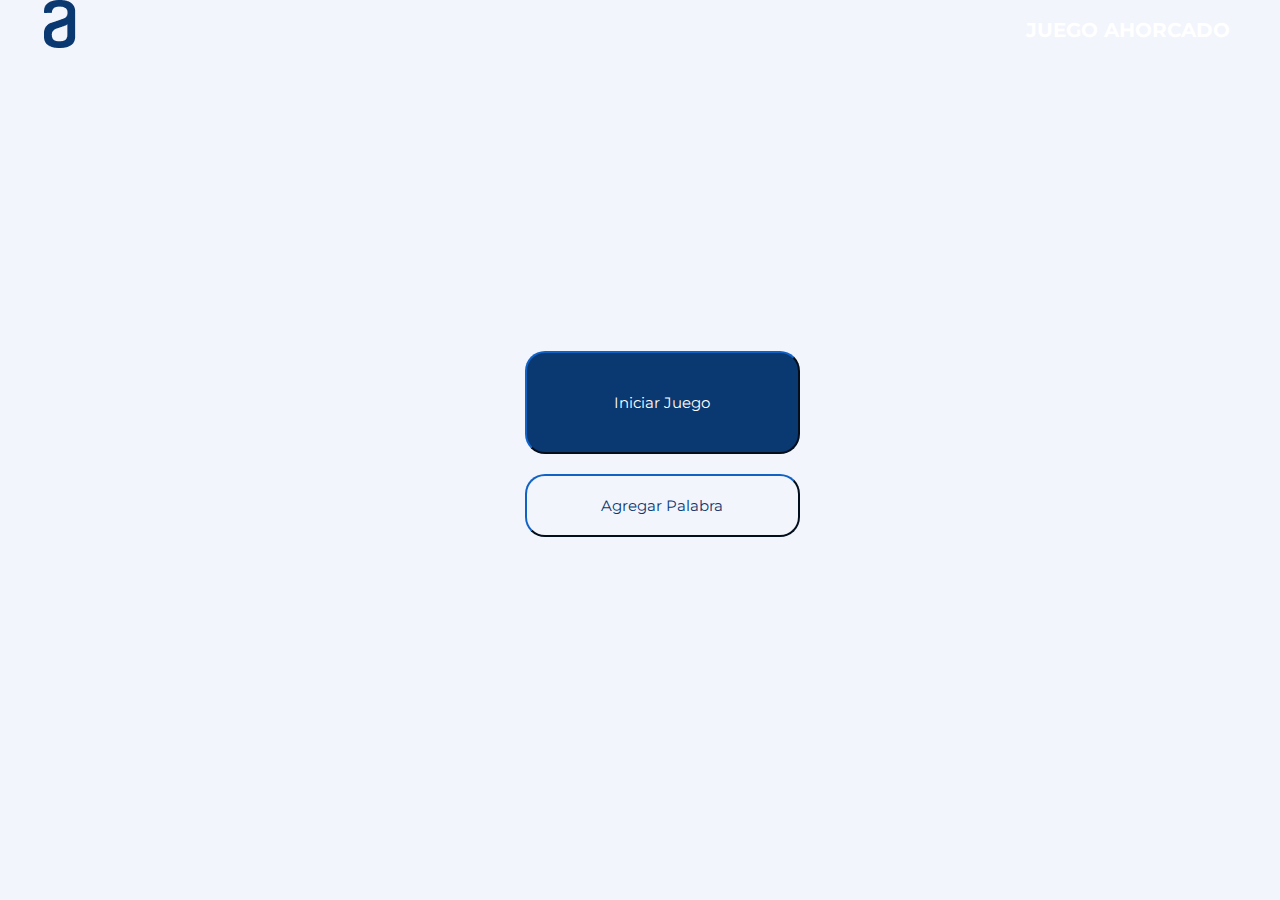
<file: index.html>
<!DOCTYPE html>

<html lang= "es">

    <head>

        <meta charset="UTF-8">
        <meta name="viewport" content="width=device-width">

        <link rel="preconnect" href="https://fonts.googleapis.com">
        <link rel="preconnect" href="https://fonts.gstatic.com" crossorigin>
        <link href="https://fonts.googleapis.com/css2?family=Montserrat:wght@100;200;300;400;500;600;700;800&display=swap" rel="stylesheet"> 

        <title>Juego Ahorcado</title>
        <link rel="stylesheet" href="./css/reset.css">
        <link rel="stylesheet" href="./css/style.css">

    </head>

    <body>

        <header>

            <h1><img id="logoAlura" src="./img/logo_alura.png" alt="Logo Alura"></h1>
            <h2>Juego Ahorcado</h2>

        </header>

        <main>

            <section id="BotonesIniciales">

                <a href="juego.html"><button id="buttonNewGame" class="BotonRojo">Iniciar Juego</button></a>
                <a href="palabra.html"><button id="buttonNewWord" class="BotonClaro">Agregar Palabra</button></a>

            </section>
            
        </main>

    </body>

</html>
</file>
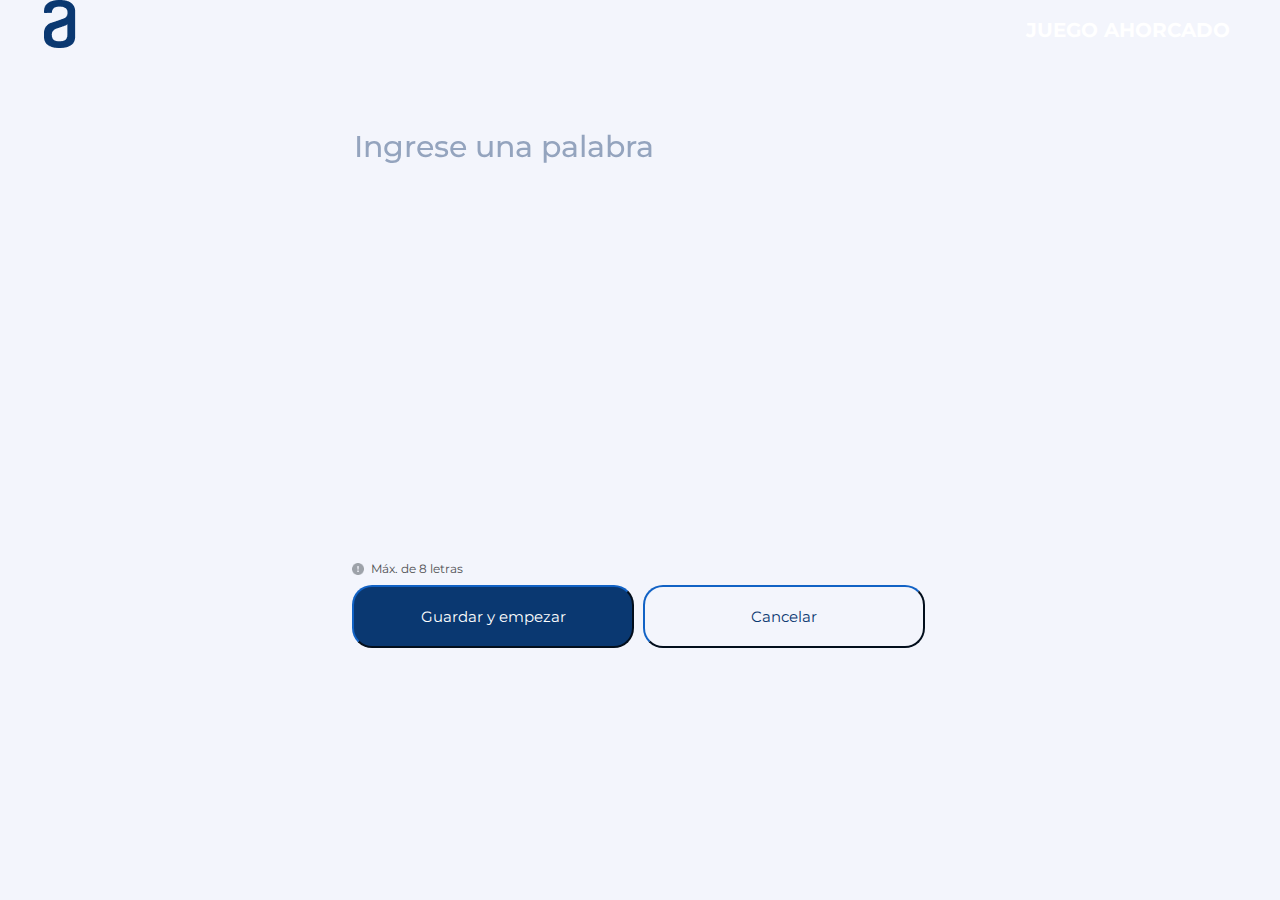
<file: palabra.html>
<!DOCTYPE html>

<html lang= "es">

    <head>

        <meta charset="UTF-8">
        <meta name="viewport" content="width=device-width">

        <link rel="preconnect" href="https://fonts.googleapis.com">
        <link rel="preconnect" href="https://fonts.gstatic.com" crossorigin>
        <link href="https://fonts.googleapis.com/css2?family=Montserrat:wght@100;200;300;400;500;600;700;800&display=swap" rel="stylesheet">

        <title>Juego Ahorcado</title>
        <link rel="stylesheet" href="./css/reset.css">
        <link rel="stylesheet" href="./css/style.css">

    </head>

    <body>

        <header>

            <h1><img id="logoAlura" src="./img/logo_alura.png" alt="Logo Alura"></h1>
            <h2>Juego Ahorcado</h2>

        </header>

        <main class="espaciosdecontenidos">

            <textarea id="ingresarpalabra" placeholder="Ingrese una palabra"></textarea>

            <section id="botonespalabra">

                <div class="espacioerrores">
                    <p class="invisible" id="textoconnumeros">No se admiten números en el juego</p>
                    <p class="invisible" id="masdeocho">La palabra no puede tener más de 8 letras</p>
                    <p class="invisible" id="menosdeuno">No se permiten valores vacíos</p>
                    <p class="invisible" id="noacentos">No se permiten letras con acentos ni caracteres especiales</p>
                </div>

                <div id="contenedoralerta">
                    <img class="imgalert" src="./img/alerta.png" alt="Símbolo de alerta">
                    <p class="textalert">Máx. de 8 letras </p>
                </div>

                <button class="BotonRojo" id="Btnsave">Guardar y empezar</button>
                <a href="index.html"><button class="BotonClaro" id="Btncancelar">Cancelar</button></a>

            </section>

            <script src="./js/palabra.js"></script>

        </main>

    </body>
            

</html>
</file>
<file: css/style.css>
body{
    background: #f3f5fc;
}

h2 {
	font-family: 'Montserrat', sans-serif;
	color: #ffffff;
	font-weight: 700;
	text-transform: uppercase;
	font-size: 20px;
	position: absolute;
	right: 50px;
	top: 20px;
}

#BotonesIniciales{
    width: 18%;
    margin: 300px auto 150px auto;
}

.BotonRojo{
    color: #ffffff;
    font-family: 'Montserrat', sans-serif;
    background: #0a3871;
    border-color: #0a3871;
    border-radius: 20px;
    transition: all, 0.5s;
    font-weight: 400;
    font-size: 15px;
}

.BotonRojo:hover{
    background: #072B61;
    cursor: pointer;
}

.BotonClaro{
    color: #0a3871;
    font-family: 'Montserrat', sans-serif;
    background: #f3f5fc;
    border-color: #0a3871;
    border-radius: 20px;
    transition: all, 0.5s;
    font-weight: 400;
    font-size: 15px;
}

.BotonClaro:hover{
    background: #710a291b;
    cursor: pointer;
}

#buttonNewGame{
    width: 275px;
    padding: 40px 0;
}

#buttonNewWord{
    margin: 20px 0;
    width: 275px;
    padding: 20px 0;
}

#dibujoahorcado{
    width: 40%;
    margin: 0 30% 50px 30%;
}

.espaciosdecontenidos{
    width: 45%;
    margin: 60px auto 30px auto;
}

#lineasahorcado{
    width: 100%;
}

#ingresarpalabra{
    font-family: 'Montserrat', sans-serif;
    font-weight: 500;
    font-size: 30px;
    height: 13em;
    width: 100%;
    outline-style: none;
    border-style: none;
    color: #072B61;
    background: #f3f5fc;
    resize: none;
    margin: 15px 0 30px 0;
}

#ingresarpalabra::placeholder{
    color: #072B61;
    opacity: 40%;
}

#Btnsave{
    width: 49%;
    padding: 20px 0;
}

#btndesistir{
    width: 49%;
    padding: 20px 0;
    margin: 0 auto 0 5px;
}

#btngame{
    width: 49%;
    padding: 20px 0;
}

#Btncancelar{
    width: 49%;
    padding: 20px 0;
    margin: 0 auto 0 5px;
}

#contenedoralerta{
    display: flex;
    margin: 10px 0;
}

.imgalert{
    width: 12px;
    opacity: 50%;
}

.textalert{
    font-family: 'Montserrat', sans-serif;
    font-size: 12px;
    margin-left: 7px;
    color: black;
    opacity: 70%;
}

.espacioerrores{
    margin-bottom: 10px;
    color: red;
    font-family: 'Montserrat', sans-serif;
}

.invisible{
    display: none;
}

#infocopy{
    font-family: 'Montserrat', sans-serif;
    color: #0a3871;
    font-weight: 300;
    text-align: center;
    margin: 0 10px 0 0;
}

.logos{
    height: 15px;
}


@media screen and (max-width:1100px) {

    #BotonesIniciales{
        width: 18%;
        margin: 300px 41% 150px 35%;
    }

    #btndesistir{
        width: 49%;
        padding: 20px 0;
        margin: 0 auto 0 0px;
    }
    
    #btngame{
        width: 49%;
        padding: 20px 0;
    }

}

@media screen and (max-width:700px) {

    #BotonesIniciales{
        width: 18%;
        margin: 300px 41% 150px 25%;
    }

    #btndesistir{
        width: 100%;
        padding: 20px 0;
        margin: 5px auto 0 0px;
    }
    
    #btngame{
        width: 100%;
        padding: 20px 0;
    }

}

@media screen and (max-width:530px) {

    #BotonesIniciales{
        width: 18%;
        margin: 300px 41% 150px 25%;
    }

    #btndesistir{
        width: 100%;
        padding: 20px 0;
        margin: 5px auto 0 0px;
    }
    
    #btngame{
        width: 100%;
        padding: 20px 0;
    }

}
</file>
